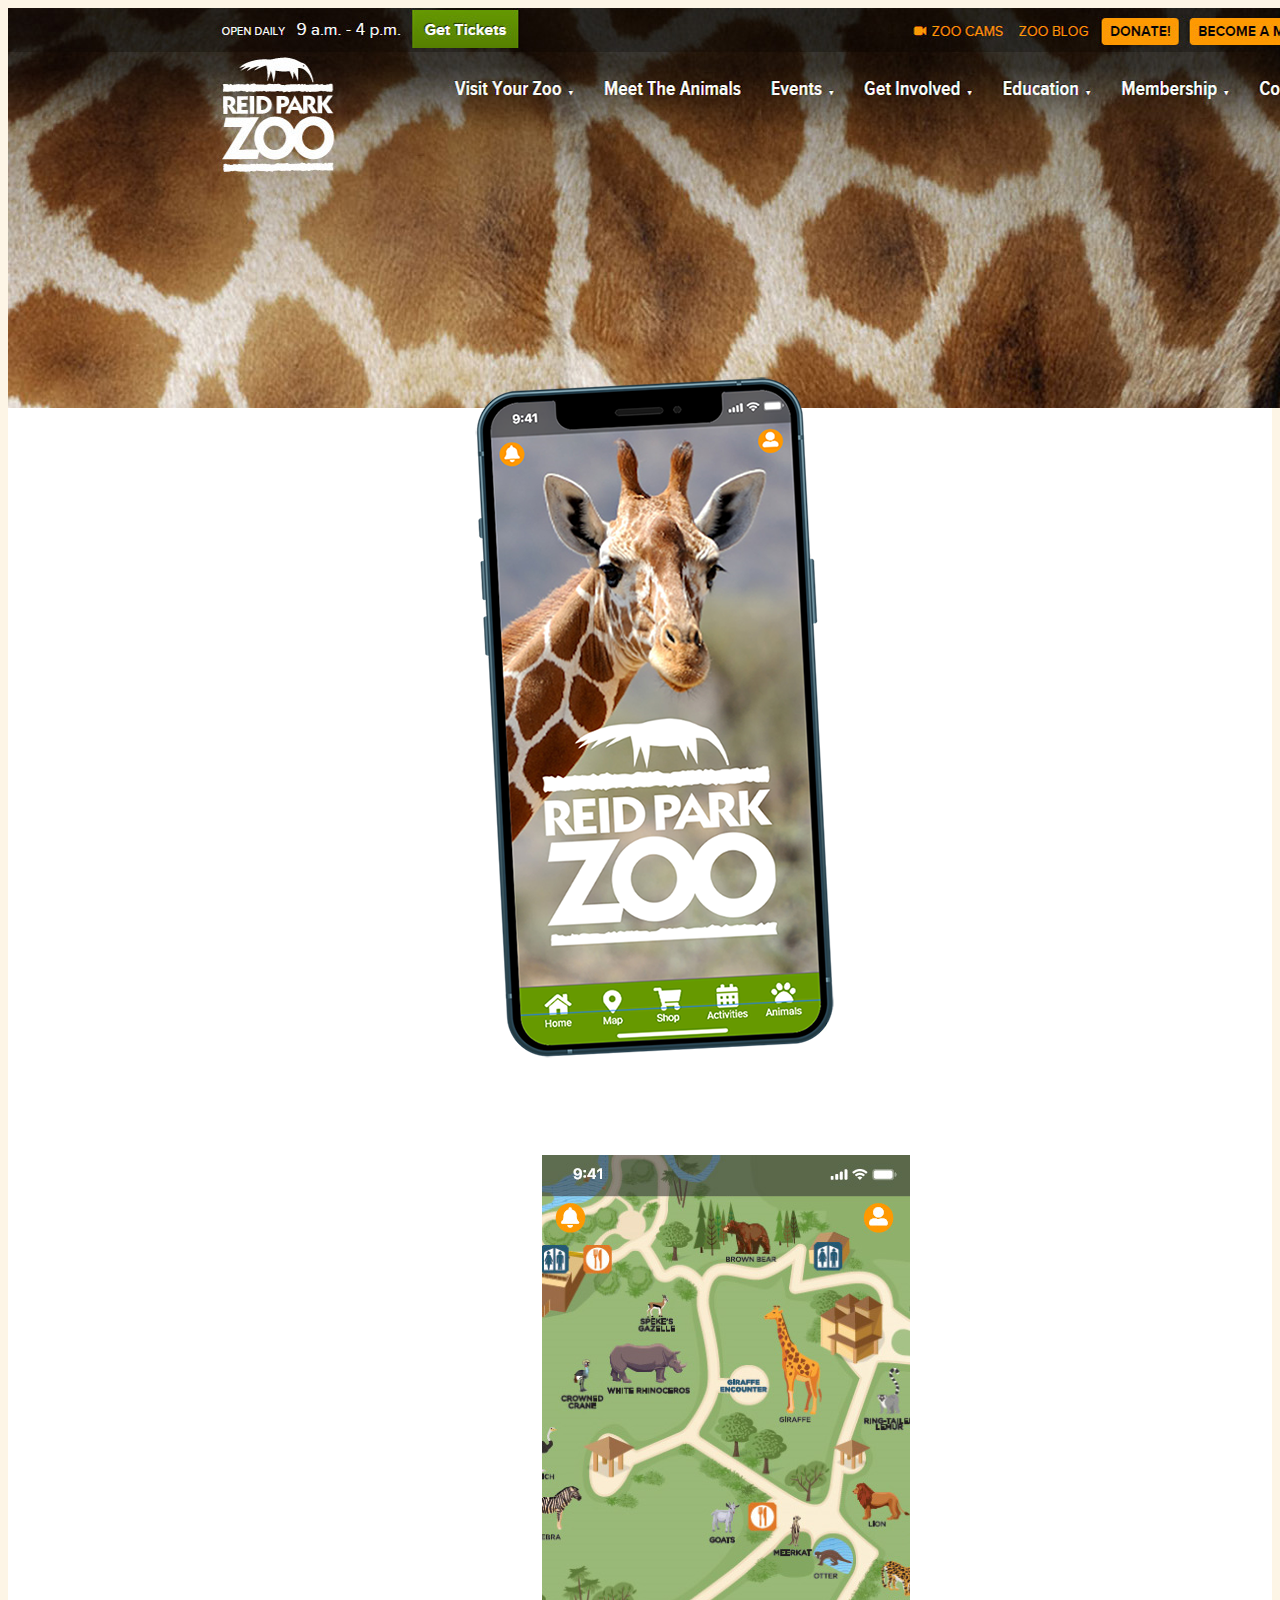
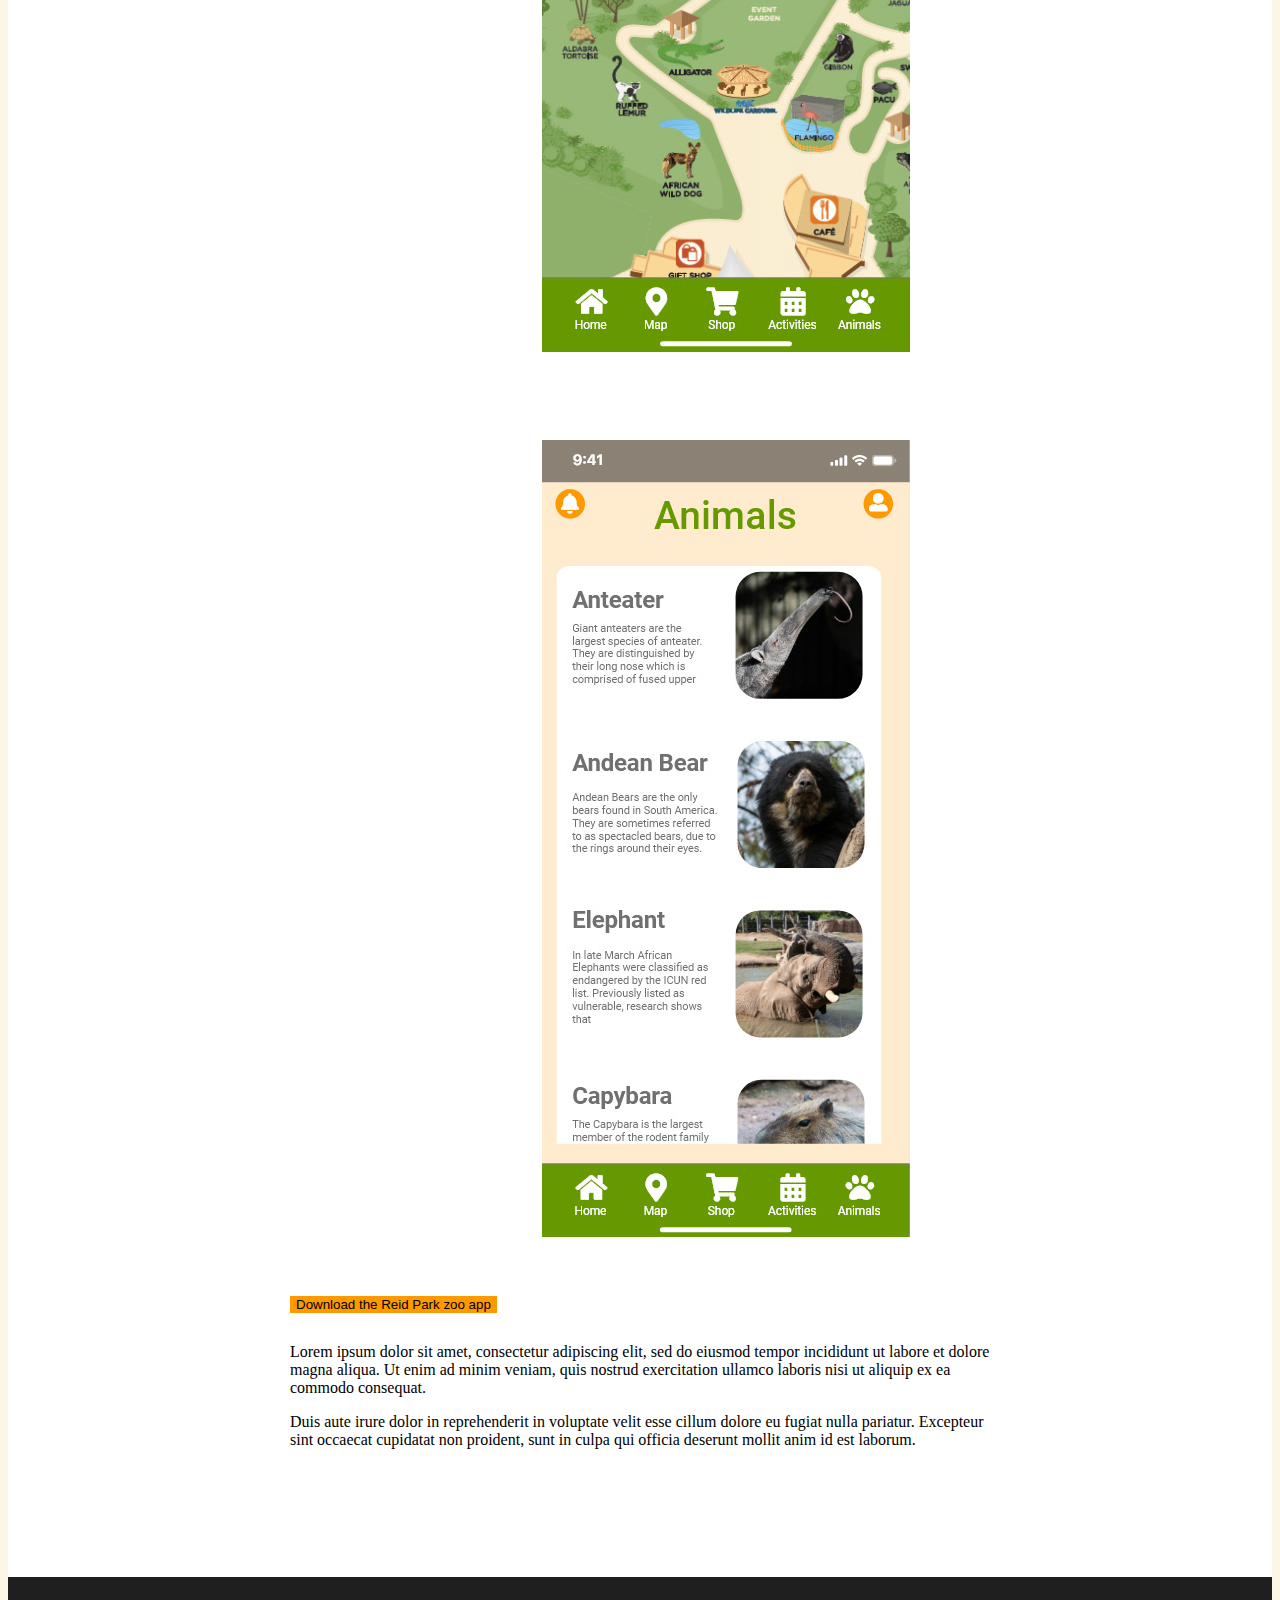
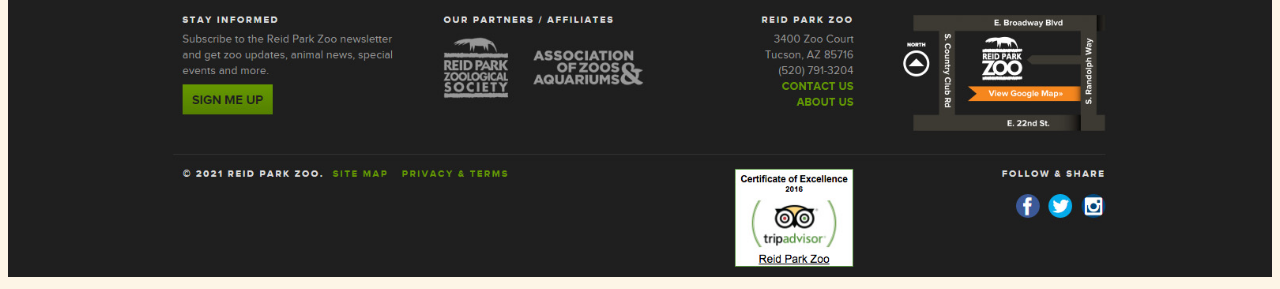
<file: index.html>
<!doctype html>
<html>
<head>
<meta charset="utf-8">
<title>Reid Park App</title>
	
	<link href="css/styles.css" rel="stylesheet">
	
	<link href="https://cdn.jsdelivr.net/npm/bootstrap@5.1.3/dist/css/bootstrap.min.css" rel="stylesheet" integrity="sha384-1BmE4kWBq78iYhFldvKuhfTAU6auU8tT94WrHftjDbrCEXSU1oBoqyl2QvZ6jIW3" crossorigin="anonymous">

	</head>

<body style="background-color: oldlace;">
	
<!--Header-->                      
<div class="container-fluid" id="header">
  <img src="images/header.jpg" alt="..." >
  
  <div class="container-fluid">  
  <h1>Download the App</h1>
  </div>

<div class="card-group" id="cardGroup" >
  <div class="card" id=cardBig>
    <img src="images/phone-app.png" class="card-img-top" id="img" alt="..." >
  </div>
		
  <div class="card" id="card">
    <img src="images/map-page.jpg" class="card-img-top" alt="..." style="margin:0 auto; padding: 15% ">
  </div>
		
  <div class="card" style="background-color: transparent; border: none; max-width: 280px; min-width: 200px;  margin: auto; ">
    <img src="images/animals-page.jpg" class="card-img-top" alt="..." style="margin: 0 auto; padding: 15%">
  </div>
</div>
	
	
<div class="container-fluid" id="textContainer" >
	
	<div class="d-grid gap-2 col-6 mx-auto">
  <button class="btn btn-primary" id="button" type="button">Download the Reid Park zoo app</button>
</div>

	
	<div style="margin:30px auto"><p>Lorem ipsum dolor sit amet, consectetur adipiscing elit, sed do eiusmod tempor incididunt ut labore et dolore magna aliqua. Ut enim ad minim veniam, quis nostrud exercitation ullamco laboris nisi ut aliquip ex ea commodo consequat.</p>
		
	<p>Duis aute irure dolor in reprehenderit in voluptate velit esse cillum dolore eu fugiat nulla pariatur. Excepteur sint occaecat cupidatat non proident, sunt in culpa qui officia deserunt mollit anim id est laborum.</p>
	</div>

</div>

</div>
<div class="container-fluid" id="footer" >
  <img src="images/footer.jpg" alt="..." id="bkgImage" >
</div>
	
</body>
</html>
</file>
<file: css/styles.css>
@charset "utf-8";
/* CSS Document */

	
#header {
	padding:0 0 1px 0;
	width: 100%;
	max-width: 1500px;
	background-color: white;
}

#header .img {
	width: 100%;
	max-height: 400px;
}

#cardGroup {
	margin:-20% auto 0 auto;
	max-width: 1000px;
	z-index: 100;
}

#cardBig {
	background-color: transparent;
	border: none;
	max-width: 420px;
	min-width: 300px;
	margin: auto;
}

#card {
	background-color: transparent;
	border: none;
	max-width: 280px;
	min-width: 200px;
	margin: auto;
}

#button {
	background-color: #FF9900;
	border: none;
}

#img {
	margin:0 auto;
	padding: 10%;
}

#footer {
	padding:0;
}

#textContainer {
	max-width: 700px;
	margin: 1% auto 10% auto;
}

h1 {
	font-size: 50pt !important;
	color: white;
	z-index: 100;
}

#footer #bkgImage {
	width: 100%;
	max-height: 380px;
}
</file>
